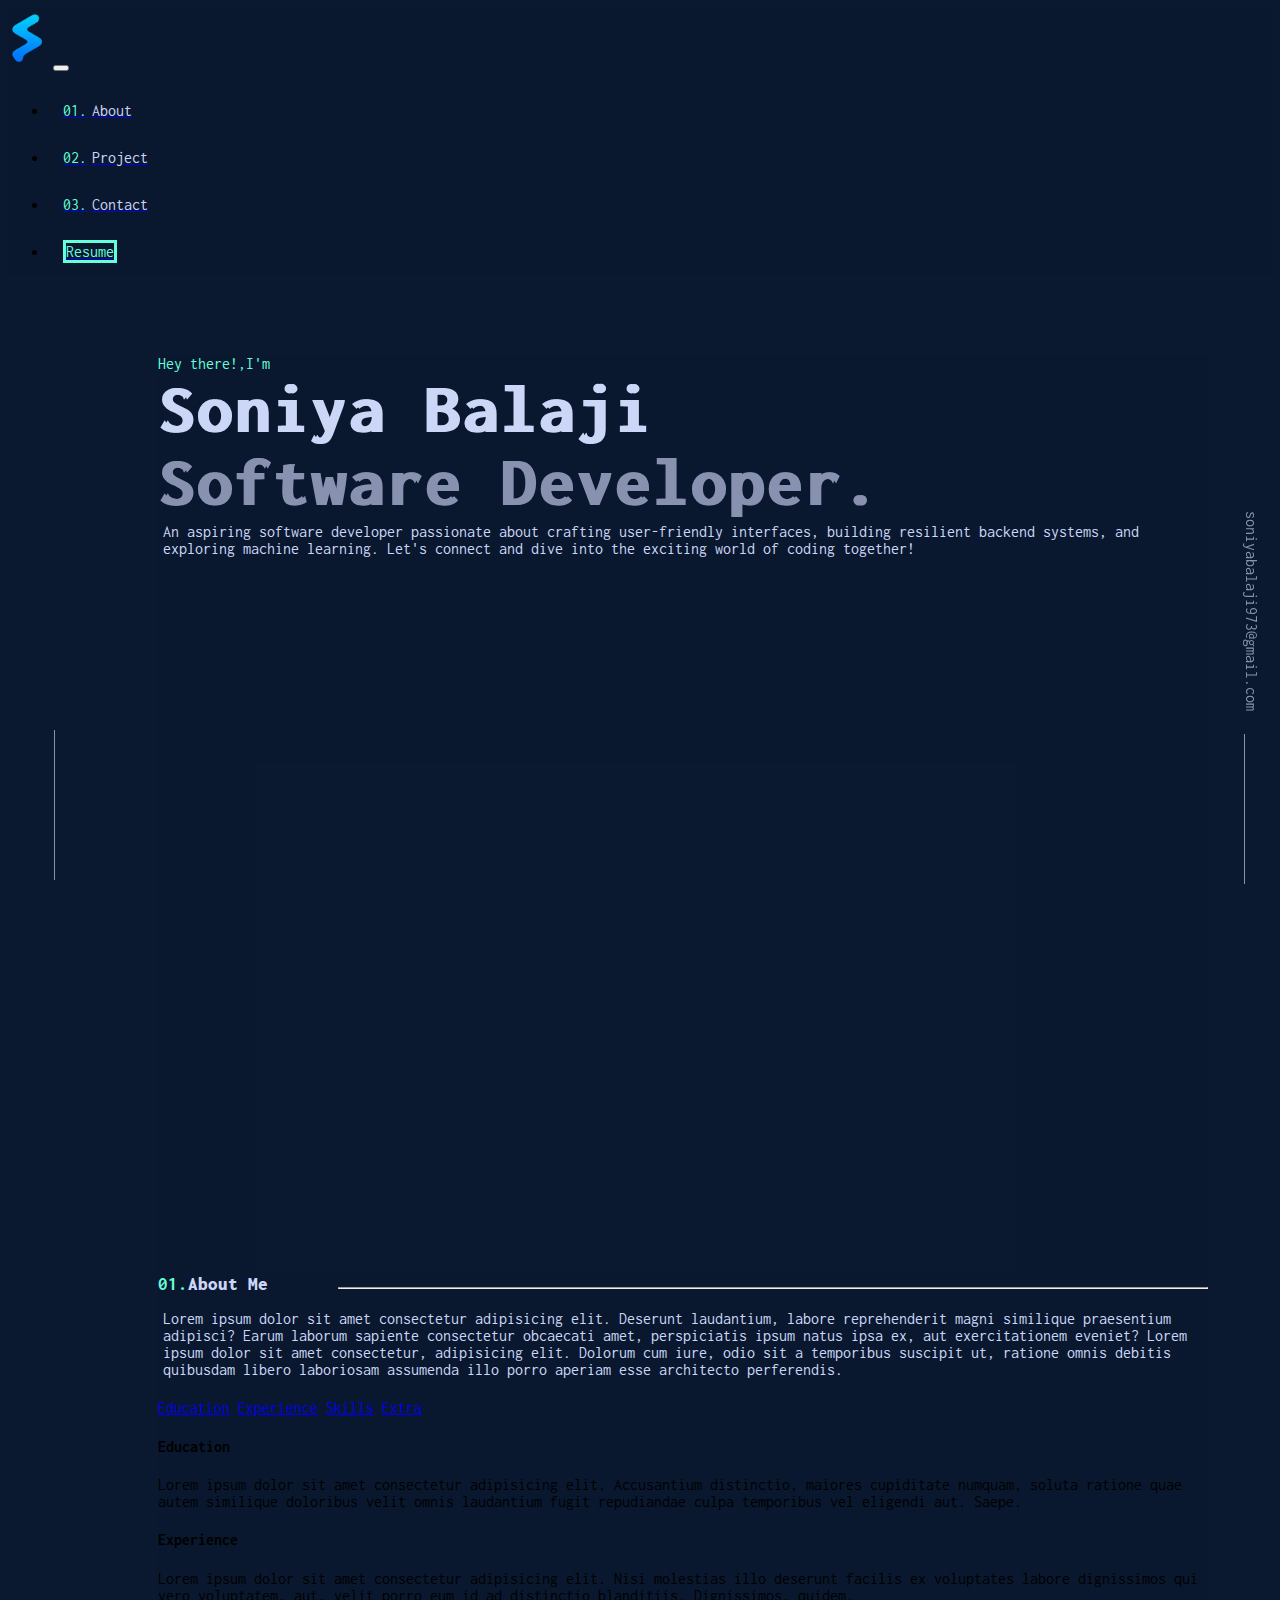
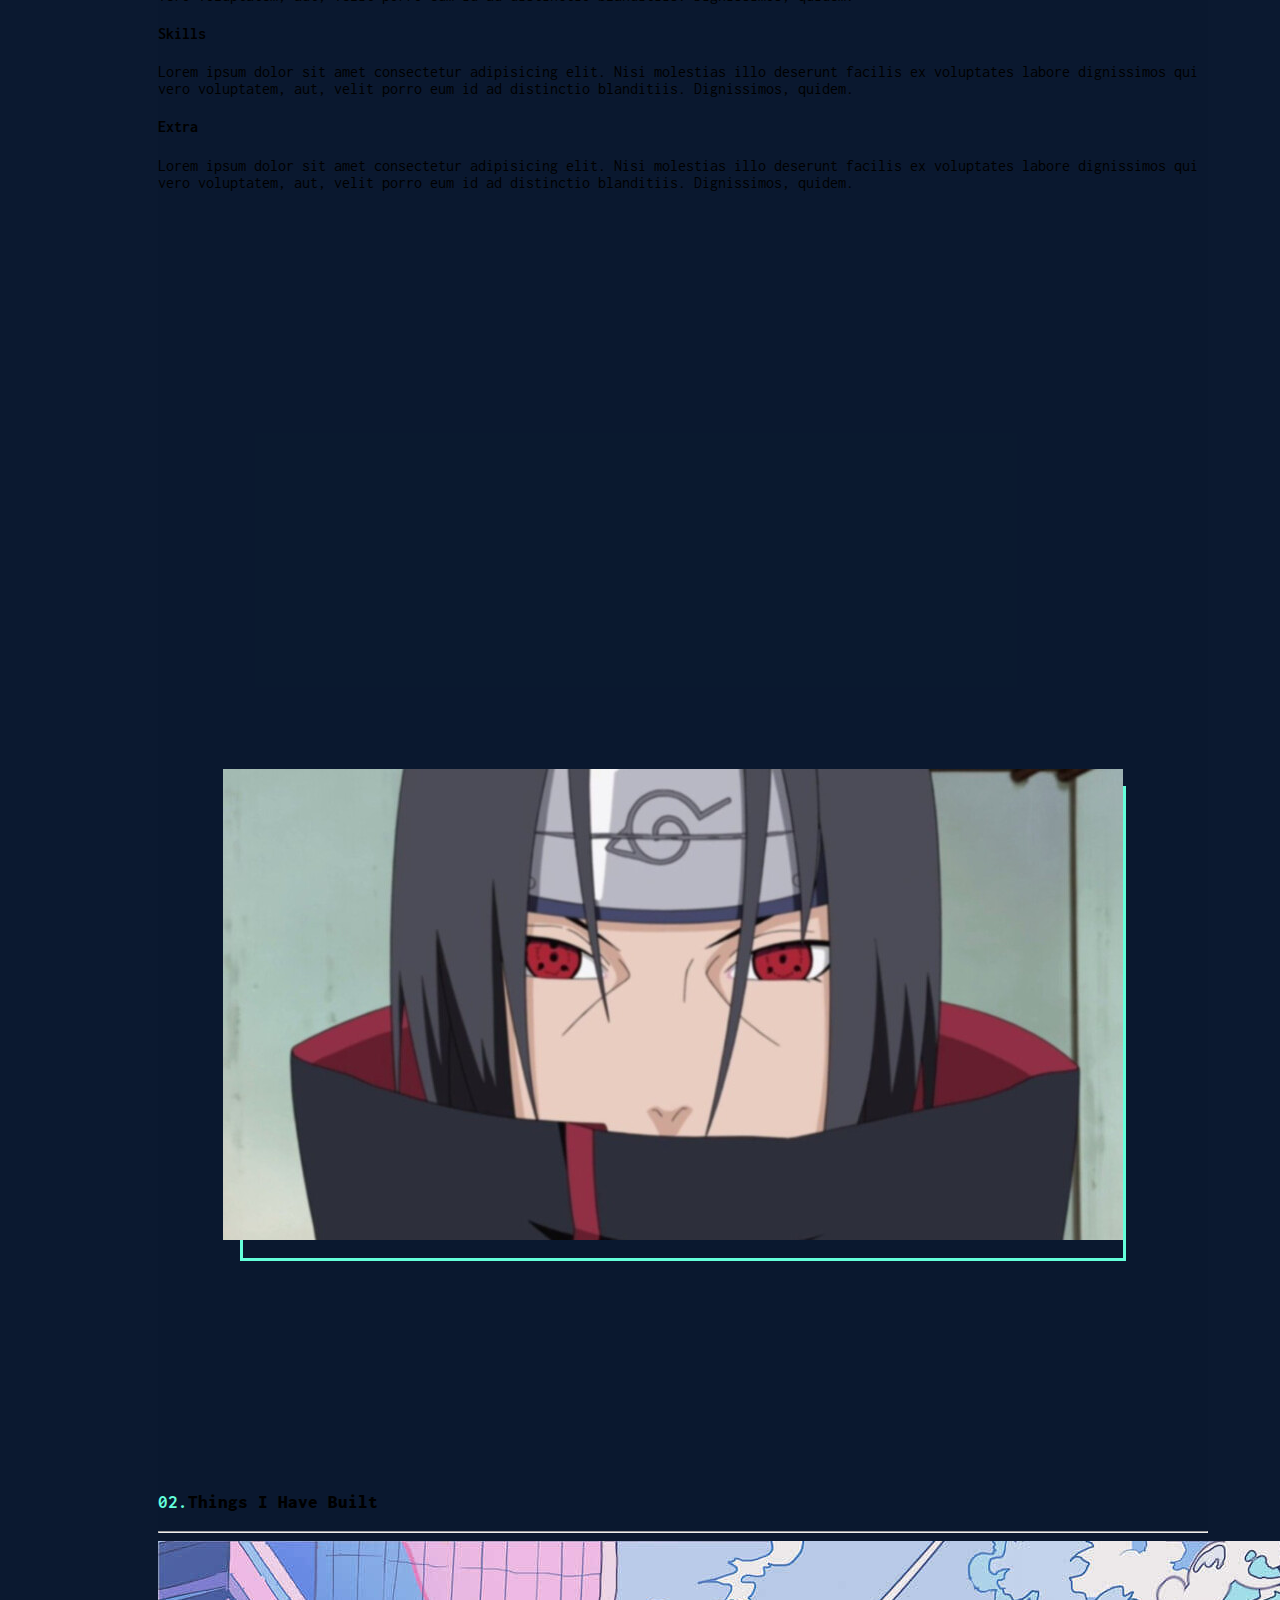
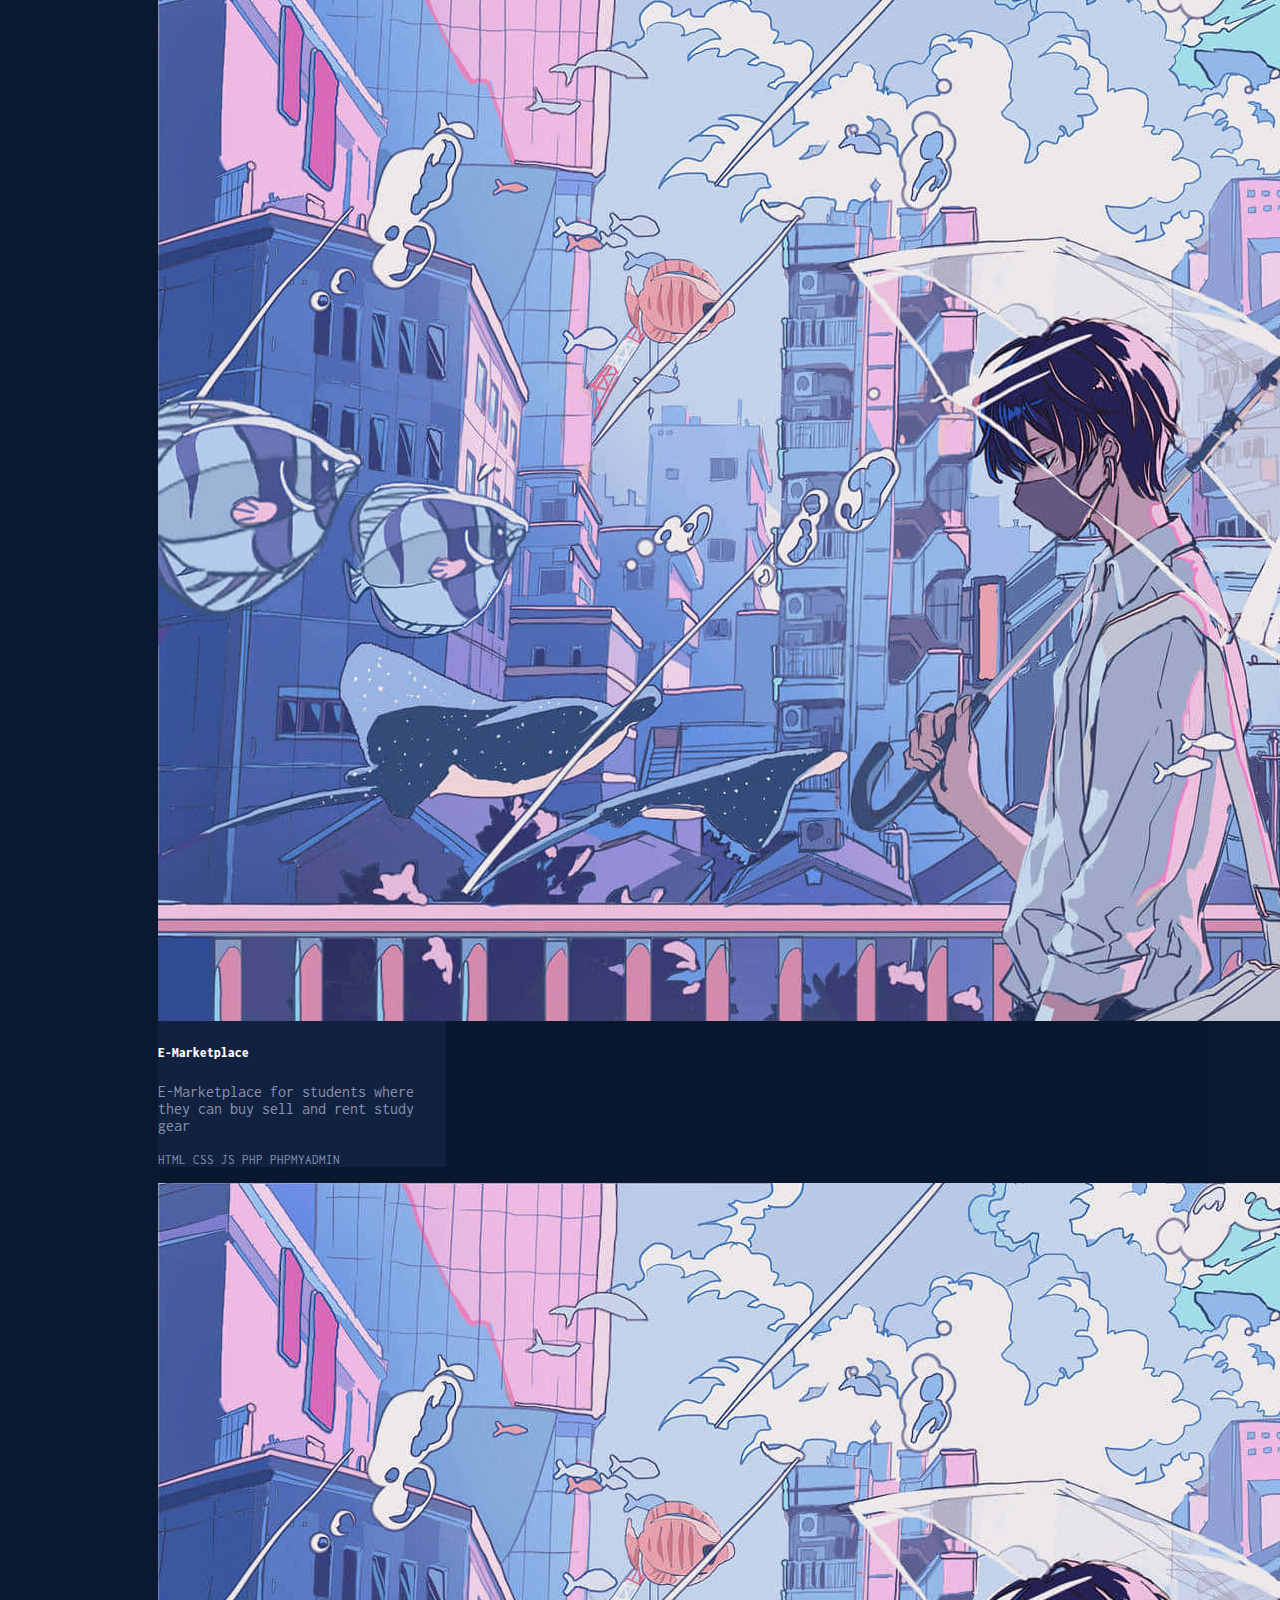
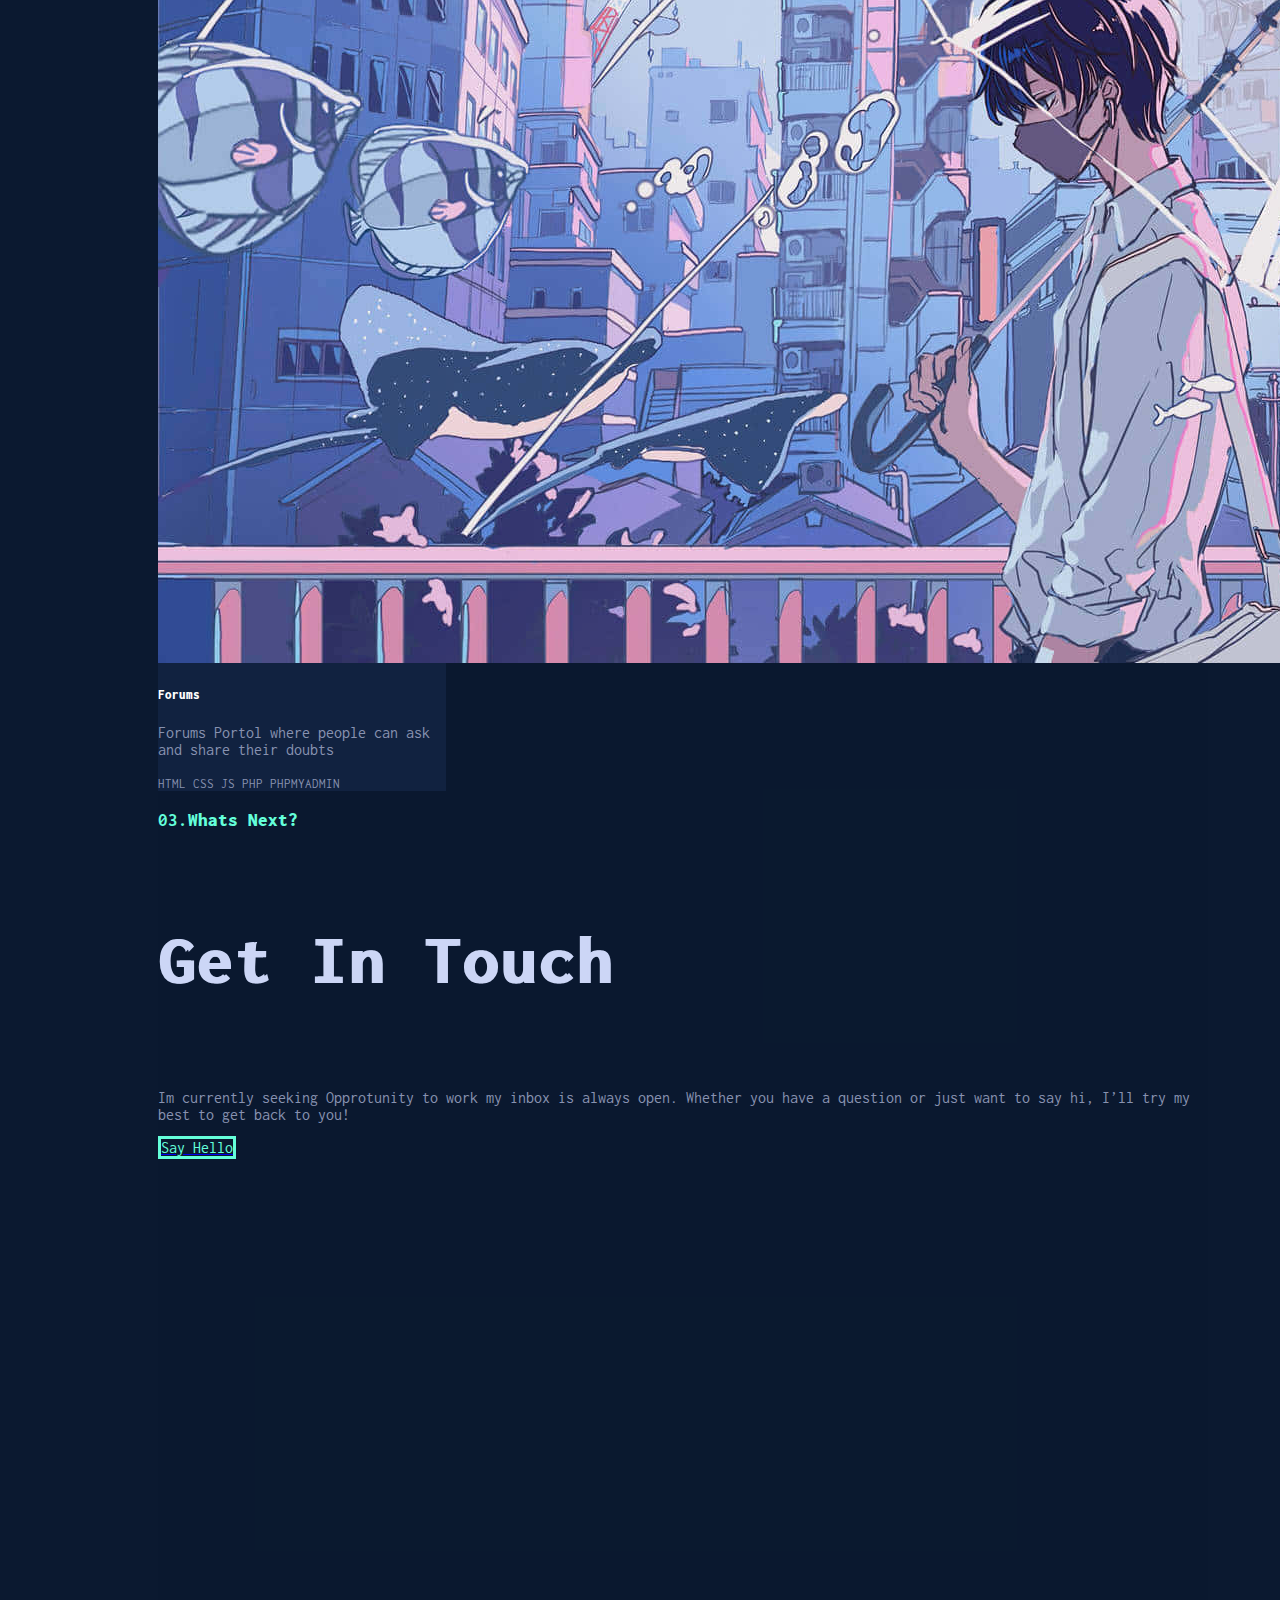
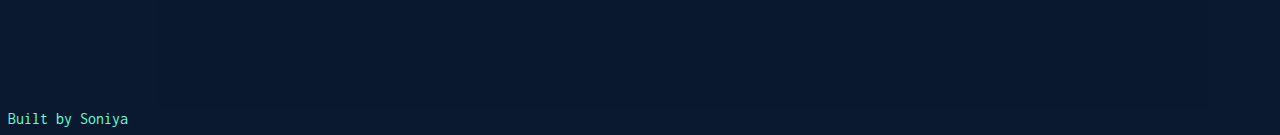
<file: index.html>
<!doctype html>
<html lang="en">

<head>
	<!-- Required meta tags -->
	<meta charset="utf-8">
	<meta name="viewport" content="width=device-width, initial-scale=1">
	<!-- Bootstrap CSS -->
	<link href="https://cdn.jsdelivr.net/npm/bootstrap@5.0.2/dist/css/bootstrap.min.css" rel="stylesheet"
		integrity="sha384-EVSTQN3/azprG1Anm3QDgpJLIm9Nao0Yz1ztcQTwFspd3yD65VohhpuuCOmLASjC" crossorigin="anonymous">
	<link rel="preconnect" href="https://fonts.googleapis.com">
	<link rel="preconnect" href="https://fonts.gstatic.com" crossorigin>
	<link href="https://fonts.googleapis.com/css2?family=Inconsolata:wght@300&family=Outfit:wght@300&display=swap"
		rel="stylesheet">
	<link rel="stylesheet" href="https://cdnjs.cloudflare.com/ajax/libs/font-awesome/6.5.1/css/all.min.css"
		integrity="sha512-DTOQO9RWCH3ppGqcWaEA1BIZOC6xxalwEsw9c2QQeAIftl+Vegovlnee1c9QX4TctnWMn13TZye+giMm8e2LwA=="
		crossorigin="anonymous" referrerpolicy="no-referrer" />
	<script src="myscript.js"></script>
	<link href="mystyle.css" rel="stylesheet">
	<title>Soniya Balaji</title>
</head>

<body onload="preloader()">
	<div id="preloader"></div>

	<nav class="navbar fixed-top navbar-expand-lg main_nav p-0">
		<div class="container-fluid">
			<a class="navbar-brand" href="#"><img src="img/logo1.png" alt="logo" height="60px"></a>
			<button class="navbar-toggler" type="button" data-bs-toggle="collapse"
				data-bs-target="#navbarSupportedContent" aria-controls="navbarSupportedContent" aria-expanded="false"
				aria-label="Toggle navigation">
				<span class="navbar-toggler-icon"></span>
			</button>
			<div class="collapse navbar-collapse" id="navbarSupportedContent">
				<ul class="navbar-nav ms-auto mb-2 mb-lg-0">
					<li class="nav-item">
						<a class="nav-link active" aria-current="page" href="#about"><span
								class="indexno_nav_links">01.</span><span class="nav_links">About</span></a>
					</li>
					<li class="nav-item">
						<a class="nav-link active" aria-current="page" href="#project"><span
								class="indexno_nav_links">02.</span><span class="nav_links">Project</span></a>
					</li>
					<li class="nav-item">
						<a class="nav-link active" aria-current="page" href="#contact"><span
								class="indexno_nav_links">03.</span><span class="nav_links">Contact</span></a>
					</li>
					<li class="nav-item">
						<a class="btn resume" href="#" role="button" class="nav_links"><span
								class="indexno_nav_links">Resume</span></a>
					</li>
				</ul>
			</div>
		</div>
	</nav>

	<!-- side icon bars -->
	<div class="side_icons">
		<ul class="side_icons_links">
			<li><a href="https://github.com/soniyabalaji14" target="_blank"><i class="fa-brands fa-github"></i></a></li>
			<li><a href="#"><i class="fa-brands fa-instagram" target="_blank"></i></a></li>
			<li><a href="#"><i class="fa-brands fa-twitter" target="_blank"></i></a></li>
			<li><a href="#"><i class="fa-brands fa-linkedin-in" target="_blank"></i></a></li>
			<div class="vertical_line"></div>
		</ul>
	</div>
	<div class="side_bar2">
		<ul>
			<li><a href="#" class="email_side_bar">soniyabalaji973@gmail.com</a></li>
			<li>
				<div class="vertical_line1"></div>
			</li>
		</ul>
	</div>

	<div class="container">
		<div class="row">
			<!-- intro -->
			<div class="col-lg-12 intro">
				<div class="intro1">Hey there!,I'm</div>
				<div class="intro2">Soniya Balaji</div>
				<div class="intro3">Software Developer.</div>
				<div class="intro4">An aspiring software developer passionate about crafting user-friendly
					interfaces,
					building resilient backend systems,
					and exploring machine learning. Let's connect and dive into the exciting world of coding
					together!
				</div>
			</div>
			<!-- about -->
			<div class="col-lg-8 about pt-5" id="about">
				<h3><span class="intro1">01.</span><b>About Me</b></h3>
				<hr class="hr1">
				<p class="intro4">Lorem ipsum dolor sit amet consectetur adipisicing elit. Deserunt laudantium, labore
					reprehenderit magni
					similique praesentium adipisci? Earum laborum sapiente consectetur obcaecati amet, perspiciatis
					ipsum natus
					ipsa ex, aut exercitationem eveniet? Lorem ipsum dolor sit amet consectetur, adipisicing elit.
					Dolorum cum iure,
					odio sit a temporibus suscipit ut, ratione omnis debitis quibusdam libero laboriosam assumenda illo
					porro aperiam
					esse architecto perferendis.
				</p>
				<div class="row">
					<div class="col-lg-3">
						<div id="list-example" class="list-group">
							<a class="list-group-item list-group-item-action" href="#list-item-1">Education</a>
							<a class="list-group-item list-group-item-action" href="#list-item-2">Experience</a>
							<a class="list-group-item list-group-item-action" href="#list-item-3">Skills</a>
							<a class="list-group-item list-group-item-action" href="#list-item-4">Extra</a>
						</div>
					</div>
					<div class="col-lg-9">
						<div data-bs-spy="scroll" data-bs-target="#list-example" data-bs-offset="0"
							class="scrollspy-example" tabindex="0">
							<h4 id="list-item-1">Education</h4>
							<p>Lorem ipsum dolor sit amet consectetur adipisicing elit. Accusantium distinctio, maiores
								cupiditate numquam, soluta ratione quae autem similique doloribus velit omnis laudantium
								fugit repudiandae culpa temporibus vel eligendi aut. Saepe.</p>
							<h4 id="list-item-2">Experience</h4>
							<p>Lorem ipsum dolor sit amet consectetur adipisicing elit. Nisi molestias illo deserunt
								facilis ex voluptates labore dignissimos qui vero voluptatem, aut, velit porro eum id ad
								distinctio blanditiis. Dignissimos, quidem.</p>
							<h4 id="list-item-3">Skills</h4>
							<p>Lorem ipsum dolor sit amet consectetur adipisicing elit. Nisi molestias illo deserunt
								facilis ex voluptates labore dignissimos qui vero voluptatem, aut, velit porro eum id ad
								distinctio blanditiis. Dignissimos, quidem.</p>
							<h4 id="list-item-4">Extra</h4>
							<p>Lorem ipsum dolor sit amet consectetur adipisicing elit. Nisi molestias illo deserunt
								facilis ex voluptates labore dignissimos qui vero voluptatem, aut, velit porro eum id ad
								distinctio blanditiis. Dignissimos, quidem.</p>
						</div>
					</div>
				</div>


			</div>
			<div class="col-lg-4 about about_photo">
				<div class="photo">
					<img src="img/profilephoto.jpg" class="img-thumbnail" alt="image">
				</div>
			</div>

			<!-- projects-->
			<h3><span class="intro1">02.</span><b>Things I Have Built</b></h3>
			<hr>
			<div class="col-lg-4 project d-flex align-items-stretch" id="project">
				<div class="card" style="width: 18rem;">
					<img src="img/background.jpg" class="card-img-top" alt="...">
					<div class="card-body d-flex flex-column">
						<h5 class="card-title"><b>E-Marketplace</b><i class="fa-brands fa-github float-end"></i></h5>

						<p class="card-text">E-Marketplace for students where they can buy sell and rent study gear </p>
						<p class="card-text"><small
								class="text-muted">HTML&nbsp;CSS&nbsp;JS&nbsp;PHP&nbsp;PHPMYADMIN</small></p>
					</div>
				</div>
			</div>
			<div class="col-lg-4 project d-flex align-items-stretch">
				<div class="card" style="width: 18rem;">
					<img src="img/background.jpg" class="card-img-top" alt="...">
					<div class="card-body d-flex flex-column">
						<h5 class="card-title"><b>Forums</b><i class="fa-brands fa-github float-end"></i></h5>

						<p class="card-text">Forums Portol where people can ask and share their doubts</p>
						<p class="card-text"><small
								class="text-muted">HTML&nbsp;CSS&nbsp;JS&nbsp;PHP&nbsp;PHPMYADMIN</small></p>
					</div>
				</div>
			</div>
			<!-- Contact -->

			<div class="col-lg-12 contact" id="contact">
				<h3 class="intro1"><span>03.</span><b>Whats Next?</b></h3>
				<h4 class="intro2">Get In Touch</h4>
				<p>Im currently seeking Opprotunity to work my inbox is always open. Whether you have a question or just
					want to say hi, I’ll try my best to get back to you!</p>
				<a class="btn resume" href="#" role="button" class="nav_links"><span class="indexno_nav_links">Say
						Hello</span></a>
			</div>

		</div>

	</div>
	<!-- footer -->
	<div class="footer align-item-center">
		<div class="intro1">Built by Soniya </div>
	</div>

	</div>
	</div>

	<!-- Optional JavaScript; choose one of the two! -->

	<!-- Option 1: Bootstrap Bundle with Popper -->
	<script src="https://cdn.jsdelivr.net/npm/bootstrap@5.0.2/dist/js/bootstrap.bundle.min.js"
		integrity="sha384-MrcW6ZMFYlzcLA8Nl+NtUVF0sA7MsXsP1UyJoMp4YLEuNSfAP+JcXn/tWtIaxVXM"
		crossorigin="anonymous"></script>

	<!-- Option 2: Separate Popper and Bootstrap JS -->
	<!--
    <script src="https://cdn.jsdelivr.net/npm/@popperjs/core@2.9.2/dist/umd/popper.min.js" integrity="sha384-IQsoLXl5PILFhosVNubq5LC7Qb9DXgDA9i+tQ8Zj3iwWAwPtgFTxbJ8NT4GN1R8p" crossorigin="anonymous"></script>
    <script src="https://cdn.jsdelivr.net/npm/bootstrap@5.0.2/dist/js/bootstrap.min.js" integrity="sha384-cVKIPhGWiC2Al4u+LWgxfKTRIcfu0JTxR+EQDz/bgldoEyl4H0zUF0QKbrJ0EcQF" crossorigin="anonymous"></script>
    -->
	<script>
		var loader = document.getElementById("preloader");
		window.addEventListener("load", function () {
			loader.style.display = "none";
		})
	</Script>
</body>

</html>
</file>
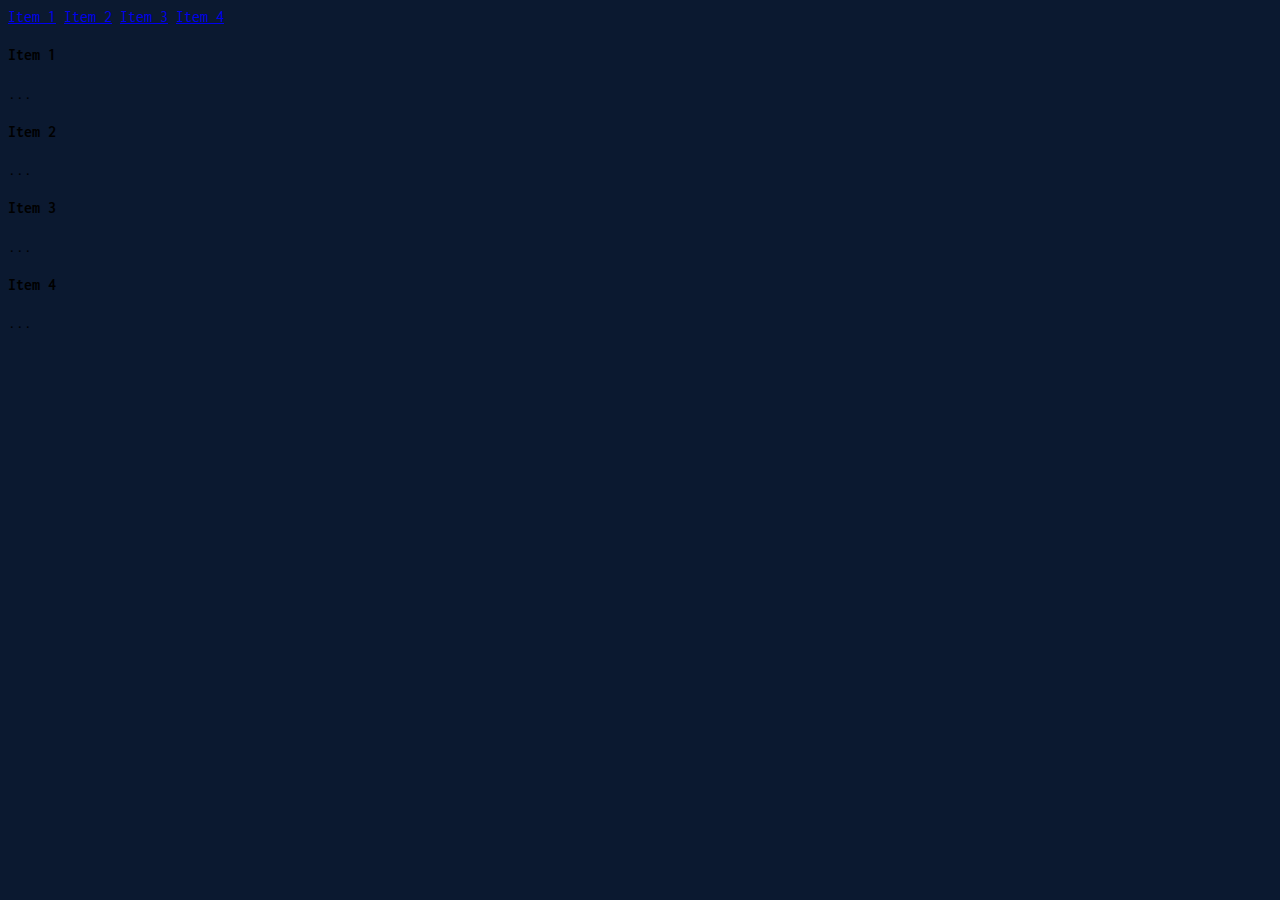
<file: demo.html>
<!doctype html>
<html lang="en">

<head>
  <!-- Required meta tags -->
  <meta charset="utf-8">
  <meta name="viewport" content="width=device-width, initial-scale=1">
  <!-- Bootstrap CSS -->
  <link href="https://cdn.jsdelivr.net/npm/bootstrap@5.0.2/dist/css/bootstrap.min.css" rel="stylesheet"
    integrity="sha384-EVSTQN3/azprG1Anm3QDgpJLIm9Nao0Yz1ztcQTwFspd3yD65VohhpuuCOmLASjC" crossorigin="anonymous">
  <link rel="preconnect" href="https://fonts.googleapis.com">
  <link rel="preconnect" href="https://fonts.gstatic.com" crossorigin>
  <link href="https://fonts.googleapis.com/css2?family=Inconsolata:wght@300&family=Outfit:wght@300&display=swap"
    rel="stylesheet">
  <link rel="stylesheet" href="https://cdnjs.cloudflare.com/ajax/libs/font-awesome/6.5.1/css/all.min.css"
    integrity="sha512-DTOQO9RWCH3ppGqcWaEA1BIZOC6xxalwEsw9c2QQeAIftl+Vegovlnee1c9QX4TctnWMn13TZye+giMm8e2LwA=="
    crossorigin="anonymous" referrerpolicy="no-referrer" />
  <script src="myscript.js"></script>
  <link href="mystyle.css" rel="stylesheet">
  <title>Soniya Balaji</title>
</head>

<body onload="preloader()">
  <div id="list-example" class="list-group">
    <a class="list-group-item list-group-item-action" href="#list-item-1">Item 1</a>
    <a class="list-group-item list-group-item-action" href="#list-item-2">Item 2</a>
    <a class="list-group-item list-group-item-action" href="#list-item-3">Item 3</a>
    <a class="list-group-item list-group-item-action" href="#list-item-4">Item 4</a>
  </div>
  <div data-bs-spy="scroll" data-bs-target="#list-example" data-bs-offset="0" class="scrollspy-example" tabindex="0">
    <h4 id="list-item-1">Item 1</h4>
    <p>...</p>
    <h4 id="list-item-2">Item 2</h4>
    <p>...</p>
    <h4 id="list-item-3">Item 3</h4>
    <p>...</p>
    <h4 id="list-item-4">Item 4</h4>
    <p>...</p>
  </div>

  <!-- Optional JavaScript; choose one of the two! -->

  <!-- Option 1: Bootstrap Bundle with Popper -->
  <script src="https://cdn.jsdelivr.net/npm/bootstrap@5.0.2/dist/js/bootstrap.bundle.min.js"
    integrity="sha384-MrcW6ZMFYlzcLA8Nl+NtUVF0sA7MsXsP1UyJoMp4YLEuNSfAP+JcXn/tWtIaxVXM"
    crossorigin="anonymous"></script>

  <!-- Option 2: Separate Popper and Bootstrap JS -->
  <!--
    <script src="https://cdn.jsdelivr.net/npm/@popperjs/core@2.9.2/dist/umd/popper.min.js" integrity="sha384-IQsoLXl5PILFhosVNubq5LC7Qb9DXgDA9i+tQ8Zj3iwWAwPtgFTxbJ8NT4GN1R8p" crossorigin="anonymous"></script>
    <script src="https://cdn.jsdelivr.net/npm/bootstrap@5.0.2/dist/js/bootstrap.min.js" integrity="sha384-cVKIPhGWiC2Al4u+LWgxfKTRIcfu0JTxR+EQDz/bgldoEyl4H0zUF0QKbrJ0EcQF" crossorigin="anonymous"></script>
    -->
  <script>
    var loader = document.getElementById("preloader");
    window.addEventListener("load", function () {
      loader.style.display = "none";
    })
  </Script>
</body>

</html>
</file>
<file: mystyle.css>
body{
    font-family: 'Inconsolata', monospace;
    background-color:rgb(11, 25, 48);
}
.resume {
    border-style: solid;
    border-color: rgba(100, 255, 218, 1);
}

.intro2,
.intro3 {
    font-size: 70px;
}

.main_nav {
    position: relative;
    background-color: rgb(10, 25, 47, 0.85);
    box-shadow: black;

}
.nav_links,
.intro4 {
    color: rgba(204, 214, 246, 1);
    padding: 5px;
}

.indexno_nav_links,
.intro1 {
    color: rgba(100, 255, 218, 1);
   
}
.navbar-collapse ul li
{
    padding: 15px;
}
.intro2 {
    color: rgba(204, 214, 246, 1);
    text-shadow: 3px 0 rgba(204, 214, 246, 1);
    letter-spacing: 3px;
    font-weight: bold;
}

.intro3 {
    color: rgba(136, 146, 176, 1);
    text-shadow: 3px 0 rgba(136, 146, 176, 1);
    letter-spacing: 3px;
    font-weight: bold;
}

.container {
    background-color: rgb(10, 25, 47, 0.85);
    margin-top: 80px;
    margin-left: 150px;
    width: 1050px;
}

.side_icons {
    float: left;
    position: fixed;
    bottom: 0;
    left: 0;
    padding-left: 5px;
    font-size: 20px;
}

.side_icons_links,.side_bar2 ul {
    list-style: none;
}

.side_icons_links i {
    font-size: 24px;
    transition: transform 0.4s ease-in-out;
    color: rgba(136, 146, 176, 1);
    padding-bottom: 20px;
}

.side_icons_links i:hover {
    transform: translateY(-4px);
    color: rgba(100, 255, 218, 1);
}

.vertical_line {
    height: 150px;
    border-left: 1px solid rgba(136, 146, 176, 1);
    margin-left: 9px;
}

.vertical_line1 {
    height: 150px;
    border-right: 1px solid rgba(136, 146, 176, 1);
    margin-right: 15px;
}
.side_bar2
{
    margin-right:20px ;
    position: fixed;
    float: right;
    bottom: 0;
    right: 0;  
}
.email_side_bar {  
    writing-mode: vertical-lr;
    text-orientation: mixed;
    text-decoration: none;
    padding-bottom:20px ;
    color: rgba(136, 146, 176, 1);
    transition: transform 0.3s ease-in-out;
}
.email_side_bar:hover
{
    transform: translateY(-4px);
    color: rgba(100, 255, 218, 1);
}
#preloader
{
    background: rgba(14, 17, 31, 1) url("img/preloader.gif") no-repeat center center;
    height: 100vh;
    width: 100%;
    background-size: 25%;
    position: fixed;
    z-index: 100;
}
.about_me_section
{
    position: relative;
    height: 100vh;
    color: white;
    margin-left: 100px;
}
.about_me_section p
{
    color: rgba(136, 146, 176, 1);
}
hr
{
color: rgba(136, 146, 176, 1);
    
}
.about_photo
{
    align-items: center;
    justify-content: center;
    display: flex;
}
.photo
{
    border: solid rgba(100, 255, 218, 1);
}
.photo img
{
    margin: -20px 0 15px -20px;
}
.contact
{
    margin: auto;
}
.contact p
{
    color: rgba(136, 146, 176, 1);
}
.projects
{
    color: rgba(204, 214, 246, 1);
}
.intro,.about,.contact
{
    height: 100vh;
}
.about h3,.project h3
{
    color:  rgba(136, 146, 176, 1);
}
.card
{
    background-color: #112240;
    color: white;
    transition: transform 0.4s ease-in-out;
}
.text-muted,.card-text
{
    color:rgba(136, 146, 176, 1) ;
}

.card:hover {
    transform: translateY(-4px);
    color: rgba(100, 255, 218, 1);
}
.about  b
{
    color: rgba(204, 214, 246, 1);
}
.hr1
{
    position: relative;
    margin-left: 180px;
    margin-top: -25px;
}
</file>
